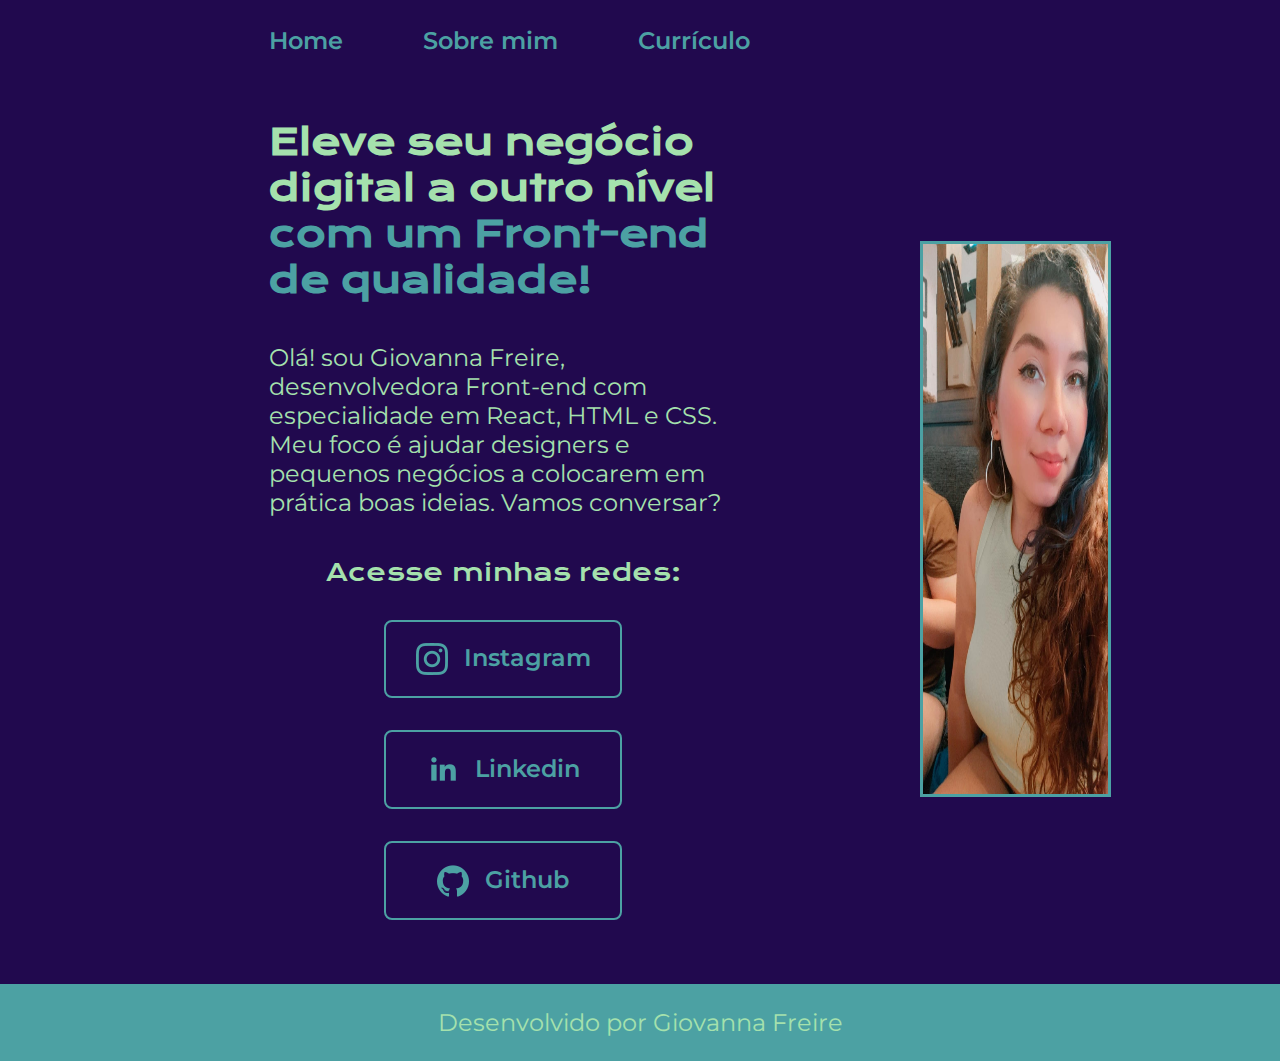
<file: Index.html>
<!DOCTYPE html>
<html lang="pt-br">
<head>
    <meta charset="UTF-8">
    <meta name="viewport" content="width=device-width, initial-scale=1.0">
    <title>Portfólio</title>
    <link rel="stylesheet" href="./styles/style.css"
</head>
<body>
    <header class="cabecalho">
        <nav class="cabecalho__menu">
            <a class="cabecalho__menu__link" href="Index.html">Home</a>
            <a class="cabecalho__menu__link" href="about.html">Sobre mim</a>
            <a class="cabecalho__menu__link" href="currículo.html">Currículo</a>
        </nav>
    </header>
    <main class="apresentaçao">
     <section class="apresentaçao__conteudo">
        <h1 class="apresentaçao__conteudo__titulo">Eleve seu negócio digital a outro nível <strong class="destaque">com um Front-end de qualidade!</strong></h1>
        <p class="apresentaçao__conteudo__texto">Olá! sou Giovanna Freire, desenvolvedora Front-end com especialidade em React, HTML e CSS. Meu foco é ajudar designers e pequenos negócios a 
            colocarem em prática boas ideias. Vamos conversar?</p>
        <div class="apresentaçao__links">
            <h2 class="apresentaçao__links__subtitulo">Acesse minhas redes:</h2>
            <a class="apresentaçao__links__navegacao" href="https://instagram.com/_freiregi"> 
            <img src="./assets/instagram1.png" alt="icone instagram" class="iconl" width="32px" height="32px" >
                Instagram
            </a>
            <a class="apresentaçao__links__navegacao" href="https://linkedin.com/in/giovannafreireob"> 
                <img src="./assets/linkedin1.png" alt="icone linkedin" class="iconl" width="32px" height="32px">
                Linkedin
            </a>
            <a class="apresentaçao__links__navegacao" href="https://github.com/GiFreire"> 
                <img src="./assets/github.png" alt="icone github" class="iconl" width="32px" height="32px">
                Github
            </a>
        </div>
     </section>
        <img src="./assets/imagem.jpeg" width="500" height="550" class="imagemgg">
    </main>
    <footer class="rodapé">
        Desenvolvido por Giovanna Freire
    </footer>
</body>
</html>
</file>
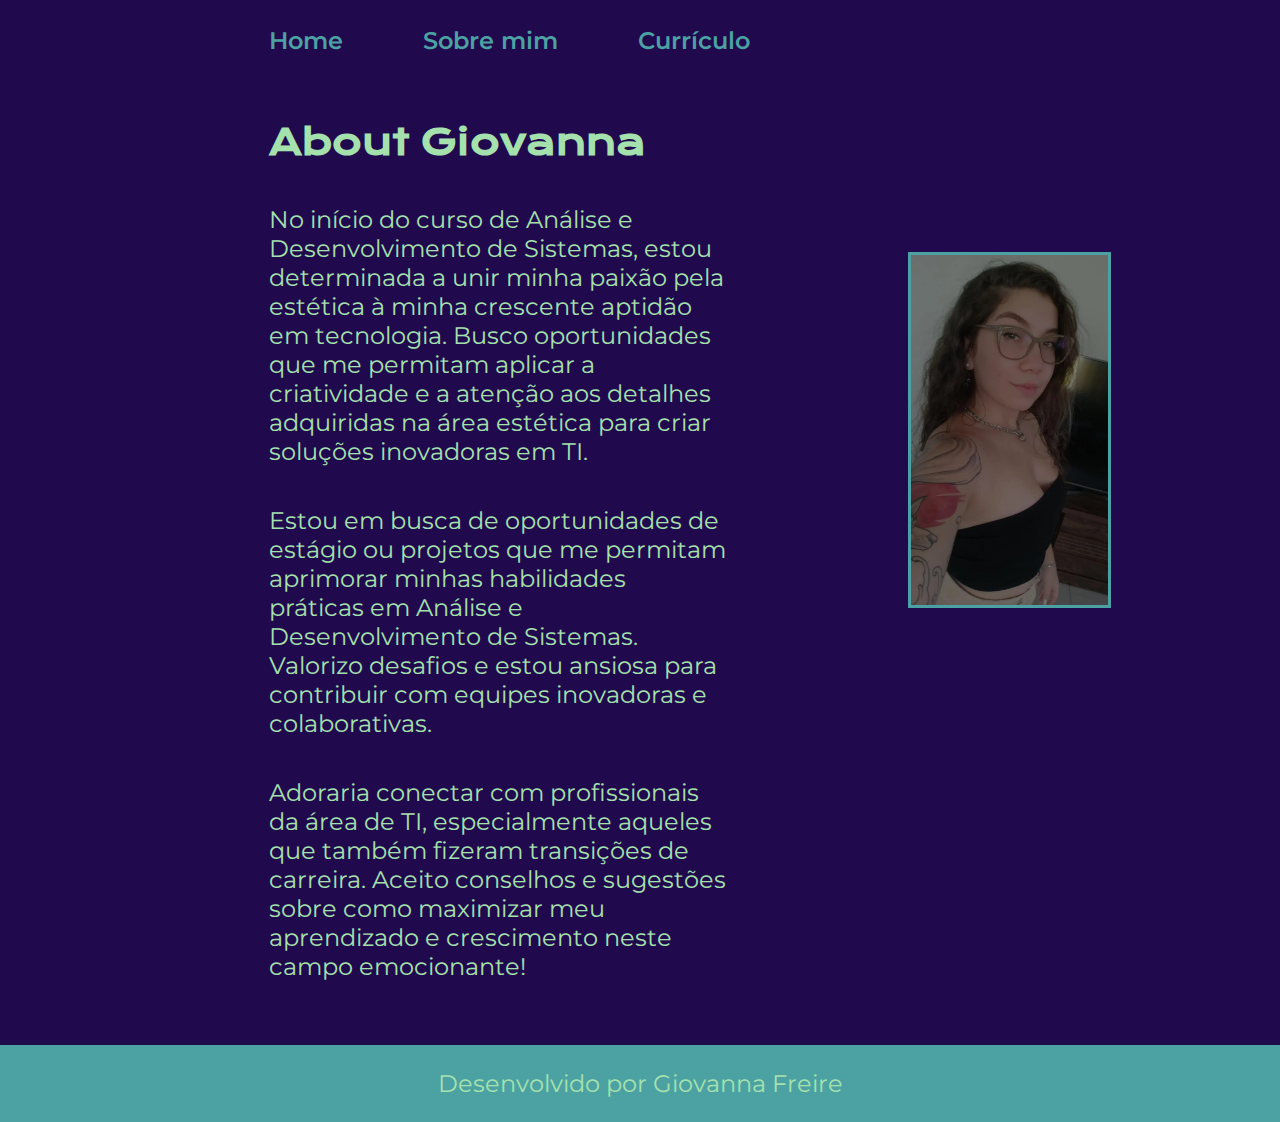
<file: about.html>
<!DOCTYPE html>
<html lang="pt-br">
<head>
    <meta charset="UTF-8">
    <meta name="viewport" content="width=device-width, initial-scale=1.0">
    <title>Sobre mim</title>
    <link rel="stylesheet" href="./styles/style.css">
</head>
<body>
    <header class="cabecalho">
        <nav class="cabecalho__menu">
            <a class="cabecalho__menu__link" href="Index.html">Home</a>
            <a class="cabecalho__menu__link" href="about.html">Sobre mim</a>
            <a class="cabecalho__menu__link" href="currículo.html">Currículo</a>
        </nav>
    </header>
    
    <main class="apresentaçao">
            <section class="apresentaçao__conteudo">
                <h1 class="apresentaçao__conteudo__titulo">About Giovanna</h1>
                <p class="apresentaçao__conteudo__texto">
                    No início do curso de Análise e Desenvolvimento de Sistemas, estou determinada a unir minha paixão pela estética à minha crescente aptidão em tecnologia. Busco oportunidades que me permitam aplicar a criatividade e a atenção aos detalhes adquiridas na área estética para criar soluções inovadoras em TI.
                </p>
                <p class="apresentaçao__conteudo__texto">
                    Estou em busca de oportunidades de estágio ou projetos que me permitam aprimorar minhas habilidades práticas em Análise e Desenvolvimento de Sistemas. Valorizo desafios e estou ansiosa para contribuir com equipes inovadoras e colaborativas.
                </p>
                <p class="apresentaçao__conteudo__texto">
                    Adoraria conectar com profissionais da área de TI, especialmente aqueles que também fizeram transições de carreira. Aceito conselhos e sugestões sobre como maximizar meu aprendizado e crescimento neste campo emocionante!
                </p>
            </section>
            <img src="./assets/Giovanna 2.jpeg" width="250" height="350" alt="Foto da Giovanna" class="imagemg">
    </main>
    
    <footer class="rodapé">
        Desenvolvido por Giovanna Freire
    </footer>
</body>
</html>
</file>
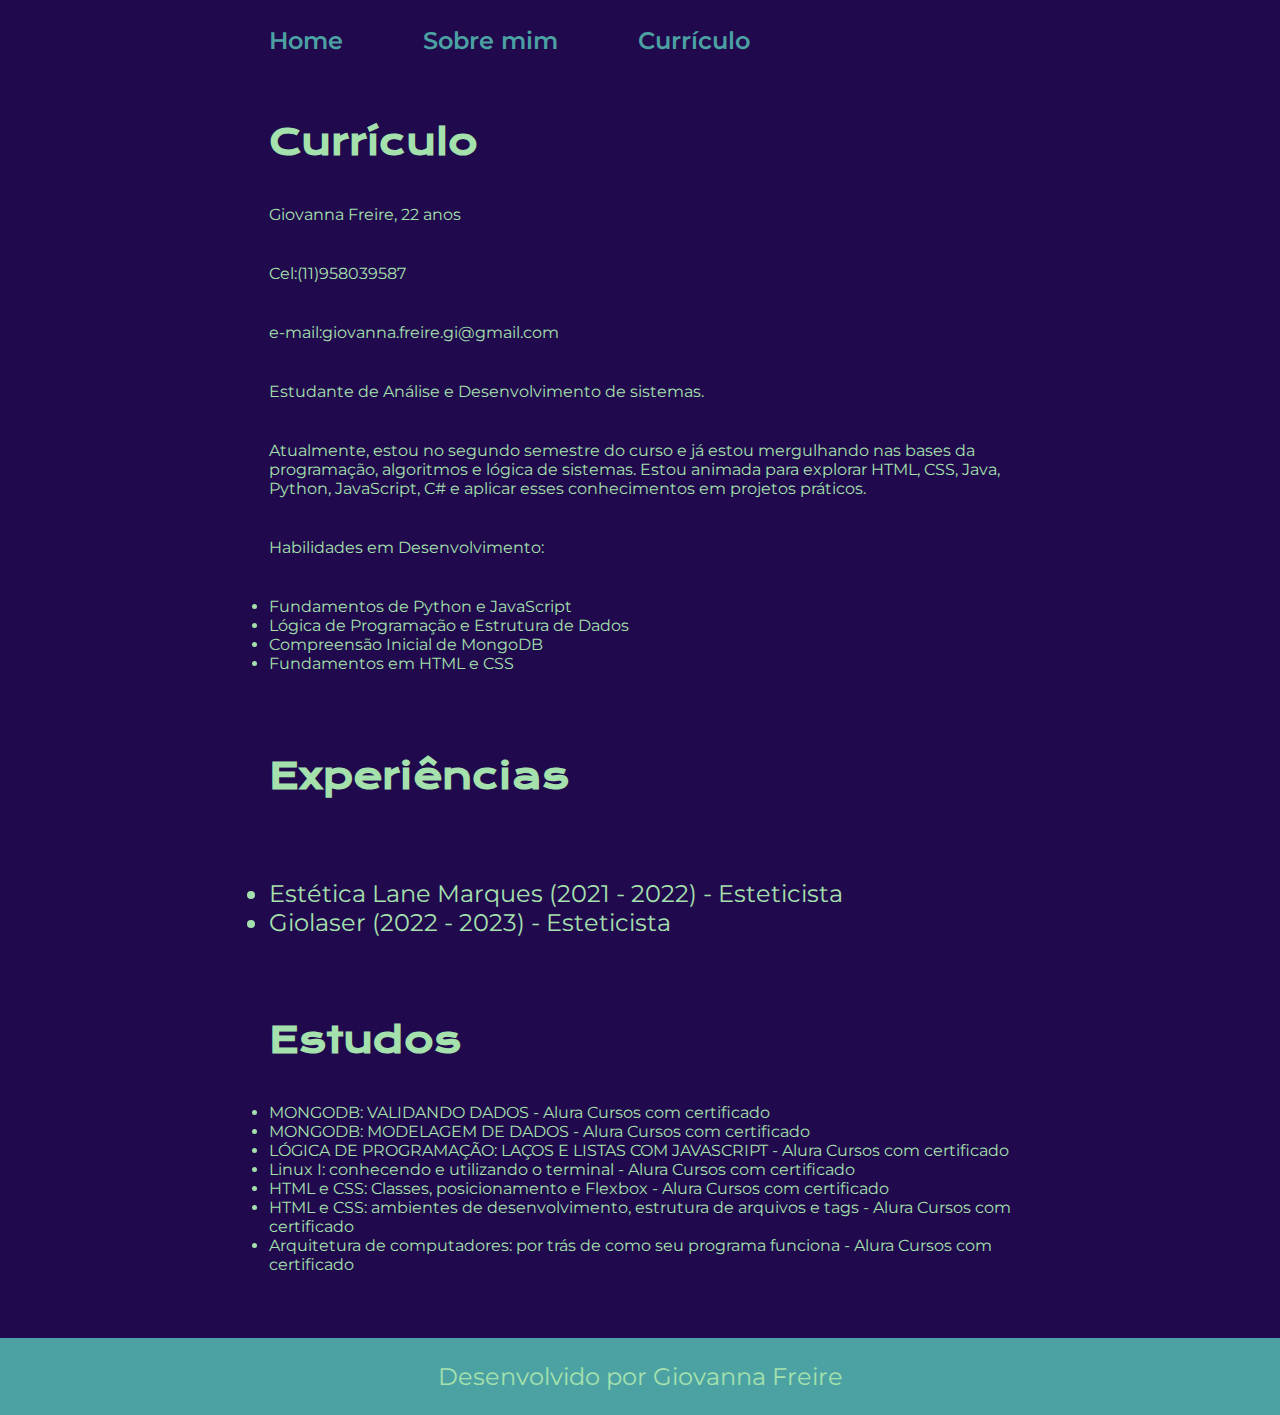
<file: currículo.html>
<!DOCTYPE html>
<html lang="pt-br">
<head>
    <meta charset="UTF-8">
    <meta name="viewport" content="width=device-width, initial-scale=1.0">
    <title>currículo</title>
    <link rel="stylesheet" href="./styles/style.css">

</head>
<body>
    <header class="cabecalho">
        <nav class="cabecalho__menu">
            <a class="cabecalho__menu__link" href="Index.html">Home</a>
            <a class="cabecalho__menu__link" href="about.html">Sobre mim</a>
            <a class="cabecalho__menu__link" href="currículo.html">Currículo</a>
        </nav>
    </header>
    <main class="apresentaçao">
        <section class="apresentaçao__conteudo">
            <h1 class="apresentaçao__conteudo__titulo">Currículo</h1>
            <p class="apresentaçao__conteudo__texto__cursos">
                Giovanna Freire, 22 anos
            </p>
            <p class="apresentaçao__conteudo__texto__cursos">   
                Cel:(11)958039587
            </p> 
            <p class="apresentaçao__conteudo__texto__cursos">
                e-mail:giovanna.freire.gi@gmail.com
            </p>  
            <p class="apresentaçao__conteudo__texto__cursos">   
                Estudante de Análise e Desenvolvimento de sistemas.
            </p>    
            <p class="apresentaçao__conteudo__texto__cursos">
                Atualmente, estou no segundo semestre do curso e já estou mergulhando nas bases da programação, algoritmos e lógica de sistemas. Estou animada para explorar HTML, CSS, Java, Python, JavaScript, C# e aplicar esses conhecimentos em projetos práticos.
            </p> 
            <p class="apresentaçao__conteudo__texto__cursos">
                Habilidades em Desenvolvimento:
            <ul class="apresentaçao__conteudo__texto__cursos">    
              <li>Fundamentos de Python e JavaScript</li>
              <li>Lógica de Programação e Estrutura de Dados</li>
              <li>Compreensão Inicial de MongoDB   </li>
              <li>Fundamentos em HTML e CSS</li>
            </ul>  
            </p>
            <h2 class="apresentaçao__conteudo__titulo">Experiências</h2>
            <p class="apresentaçao__conteudo__texto">
            <ul class="apresentaçao__conteudo__texto">
                <li> Estética Lane Marques (2021 - 2022) - Esteticista </li>
                <li> Giolaser (2022 - 2023) - Esteticista </li>
            </ul>
            </p>
            <h2 class="apresentaçao__conteudo__titulo">Estudos</h2>
            <div class="apresentaçao__conteudo__texto">
            <ul class="apresentaçao__conteudo__texto__cursos">
                <li>MONGODB: VALIDANDO DADOS - Alura Cursos <a href="https://cursos.alura.com.br/certificate/02ea849d-793b-4f55-85e4-01a9df71af29?lang=pt_BR">com certificado</a> </li>
                <li>MONGODB: MODELAGEM DE DADOS - Alura Cursos <a href="https://cursos.alura.com.br/certificate/de0e32ae-3e7b-4fdf-ae38-f85e11726305?lang=pt_BR">com certificado</a></li>
                <li>LÓGICA DE PROGRAMAÇÃO: LAÇOS E LISTAS COM JAVASCRIPT - Alura Cursos <a href="https://cursos.alura.com.br/certificate/21fb4b64-7698-4e91-a258-738b1d4a3d0d?lang=pt_BR">com certificado</a></li>
                <li>Linux I: conhecendo e utilizando o terminal - Alura Cursos <a href="https://cursos.alura.com.br/certificate/a26ff76c-ae31-4587-b071-ea72eb3769df?lang=pt_BR">com certificado</a></li>
                <li>HTML e CSS: Classes, posicionamento e Flexbox - Alura Cursos <a href="https://cursos.alura.com.br/certificate/e2228cf8-6052-42e9-8a49-520e9eb61ebb?lang=pt_BR">com certificado</a></li>
                <li>HTML e CSS: ambientes de desenvolvimento, estrutura de arquivos e tags - Alura Cursos <a href="https://cursos.alura.com.br/certificate/ef694c00-2fc0-4eed-bc77-9105174d7088?lang=pt_BR">com certificado</a></li>
                <li>Arquitetura de computadores: por trás de como seu programa funciona - Alura Cursos <a href="https://cursos.alura.com.br/certificate/79b02109-a48c-4dd3-98e9-96ae2c199c00?lang=pt_BR">com certificado</a></li>
            </ul>
            </div>    
        </section>
    </main> 

    <footer class="rodapé">
        Desenvolvido por Giovanna Freire
    </footer>

</body>
</html>
</file>
<file: styles/style.css>
@import url('https://fonts.googleapis.com/css2?family=Krona+One&family=Montserrat:wght@400;600&display=swap');

:root{
    --cor-primaria: #21094E;
    --cor-secundaria: #A5E1AD;
    --cor-terciaria: #4CA1A3;
    --cor-hover: #511281;

    --fonte-primaria:'Krona One', sans-serif;
    --fonte-secundaria:'Montserrat', sans-serif;
}

*{
    margin: 0;
    padding: 0;
}

body{
    box-sizing: border-box;
    background-color: var(--cor-primaria);
    color: var(--cor-secundaria);
}

.cabecalho{
    padding: 2% 0% 0% 21% ;
}

.cabecalho__menu{
    display: flex;
    gap: 80px;

}

.cabecalho__menu__link{
    font-family: var(--fonte-secundaria);
    font-size: 1.5rem;
    font-weight: 600;
    color: var(--cor-terciaria);
    text-decoration: none;
}
.apresentaçao{
    padding: 5% 21%;
    display: flex;
    align-items: center;
    justify-content: space-between;
    gap: 82px;
}
.apresentaçao__conteudo{
    width: 75%;
    display: flex;
    flex-direction: column;
    gap: 40px;
}
.apresentaçao__conteudo__titulo{
    font-size: 2.25rem;
    font-family: var(--fonte-primaria);
}
.destaque{
    color: var(--cor-terciaria);
}
.apresentaçao__conteudo__texto{
    font-size: 1.5rem;
    font-family: var(--fonte-secundaria);
}

.apresentaçao__conteudo__texto__cursos{
    font-size: 1rem;
    font-family: var(--fonte-secundaria);
    gap: 2px;
    text-decoration: none;
}

.apresentaçao__conteudo__texto__cursos a {
    text-decoration: none;
    color: var(--cor-secundaria);
}

.apresentaçao__conteudo__texto:hover{
    background-color: var(--cor-hover);
}

.apresentaçao__links__subtitulo{
    font-family: var(--fonte-primaria);
    font-weight: 400;
    font-size: 1.5rem;

}

.apresentaçao__links{
    display: flex;
    flex-direction: column;
    justify-content: space-between;
    align-items: center;
    gap:32px;

}
.apresentaçao__links__navegacao{
    display: flex;
    justify-content: center;
    gap: 1rem;
    border: 2px solid var(--cor-terciaria);
    width: 50%;
    text-align: center;
    border-radius: 8px;
    font-size: 1.5rem;
    font-weight: 600;
    padding: 1.34rem 0;
    text-decoration: none;
    color: var(--cor-terciaria);
    font-family: var(--fonte-secundaria);
}
.apresentaçao__links__navegacao:hover{
    background-color: var(--cor-hover);
    padding: 5%;
}
.rodapé{
    padding: 1.5rem;
    color: var(--cor-secundaria);
    background-color: var(--cor-terciaria);
    text-align: center;
    font-family: var(--fonte-secundaria);
    font-size: 1.5rem;
    font-weight: 400;
}
.imagemgg {
    border: 3px solid var(--cor-terciaria);
    position: relative;
    left: 100px;
    width: 25%;
}

.imagemg {
    border: 3px solid var(--cor-terciaria);
    position: relative;
    left: 6.25rem;
    bottom: 7.5rem;
    width: 50%;
  } 
@media (max-width: 1200px){
   .cabecalho{
    padding: 10%;
   }
   .cabecalho__menu{
    justify-content: center;
   }
   
    .apresentaçao{
        flex-direction: column-reverse;
        padding: 5%;
    }
}
.apresentaçao__conteudo{
    width: auto;
}
</file>
